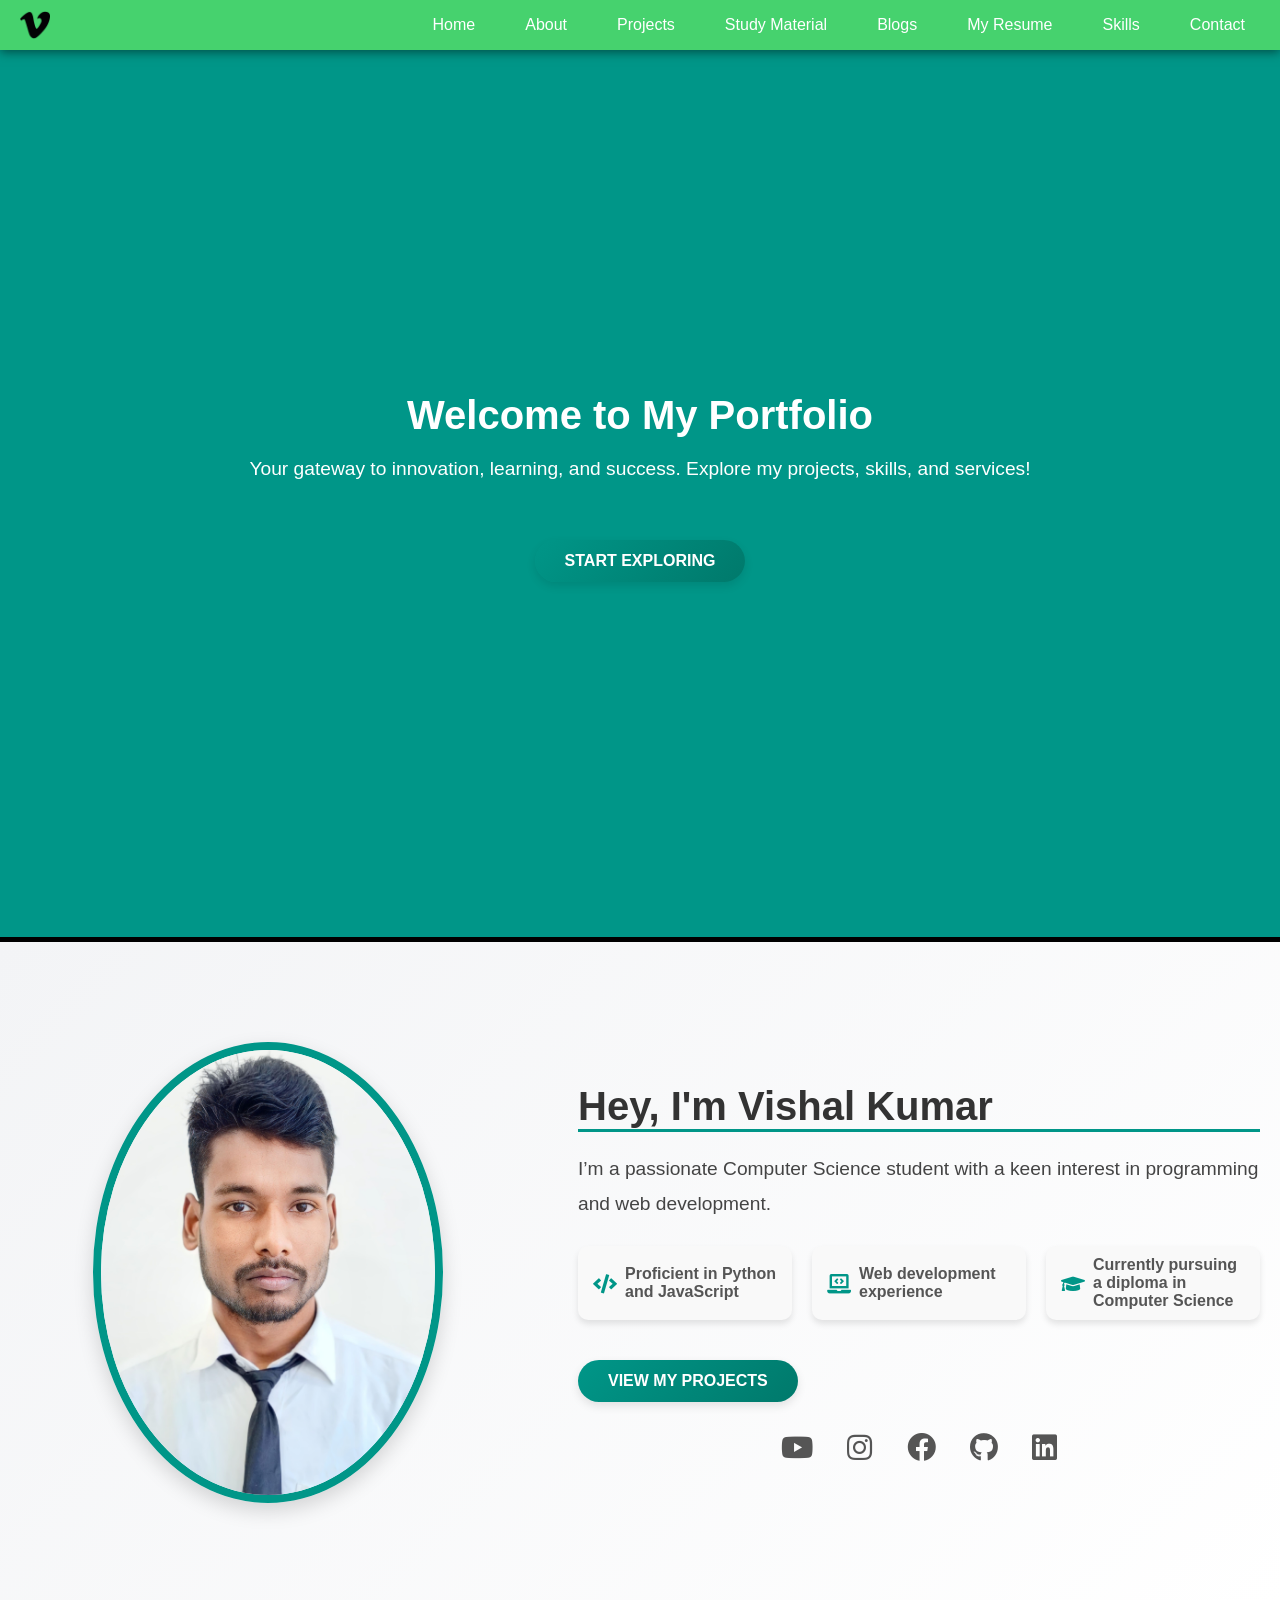
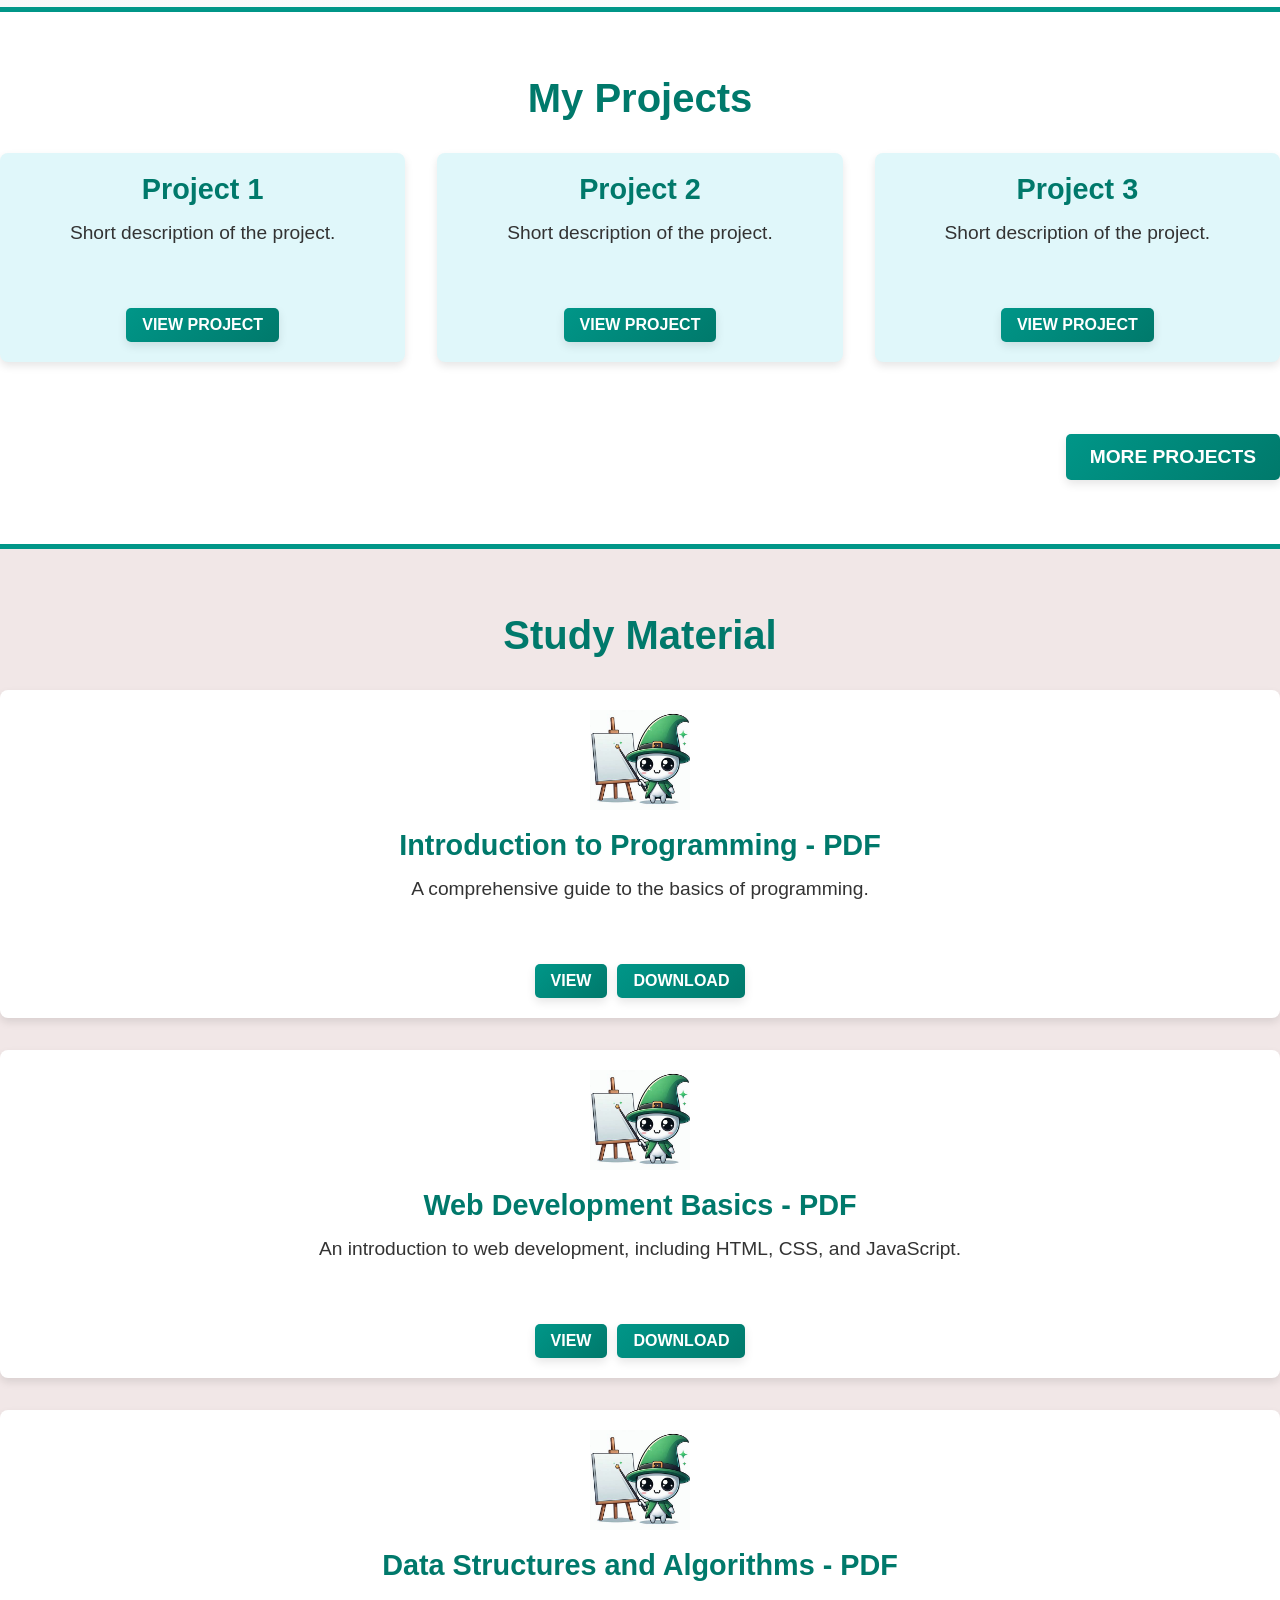
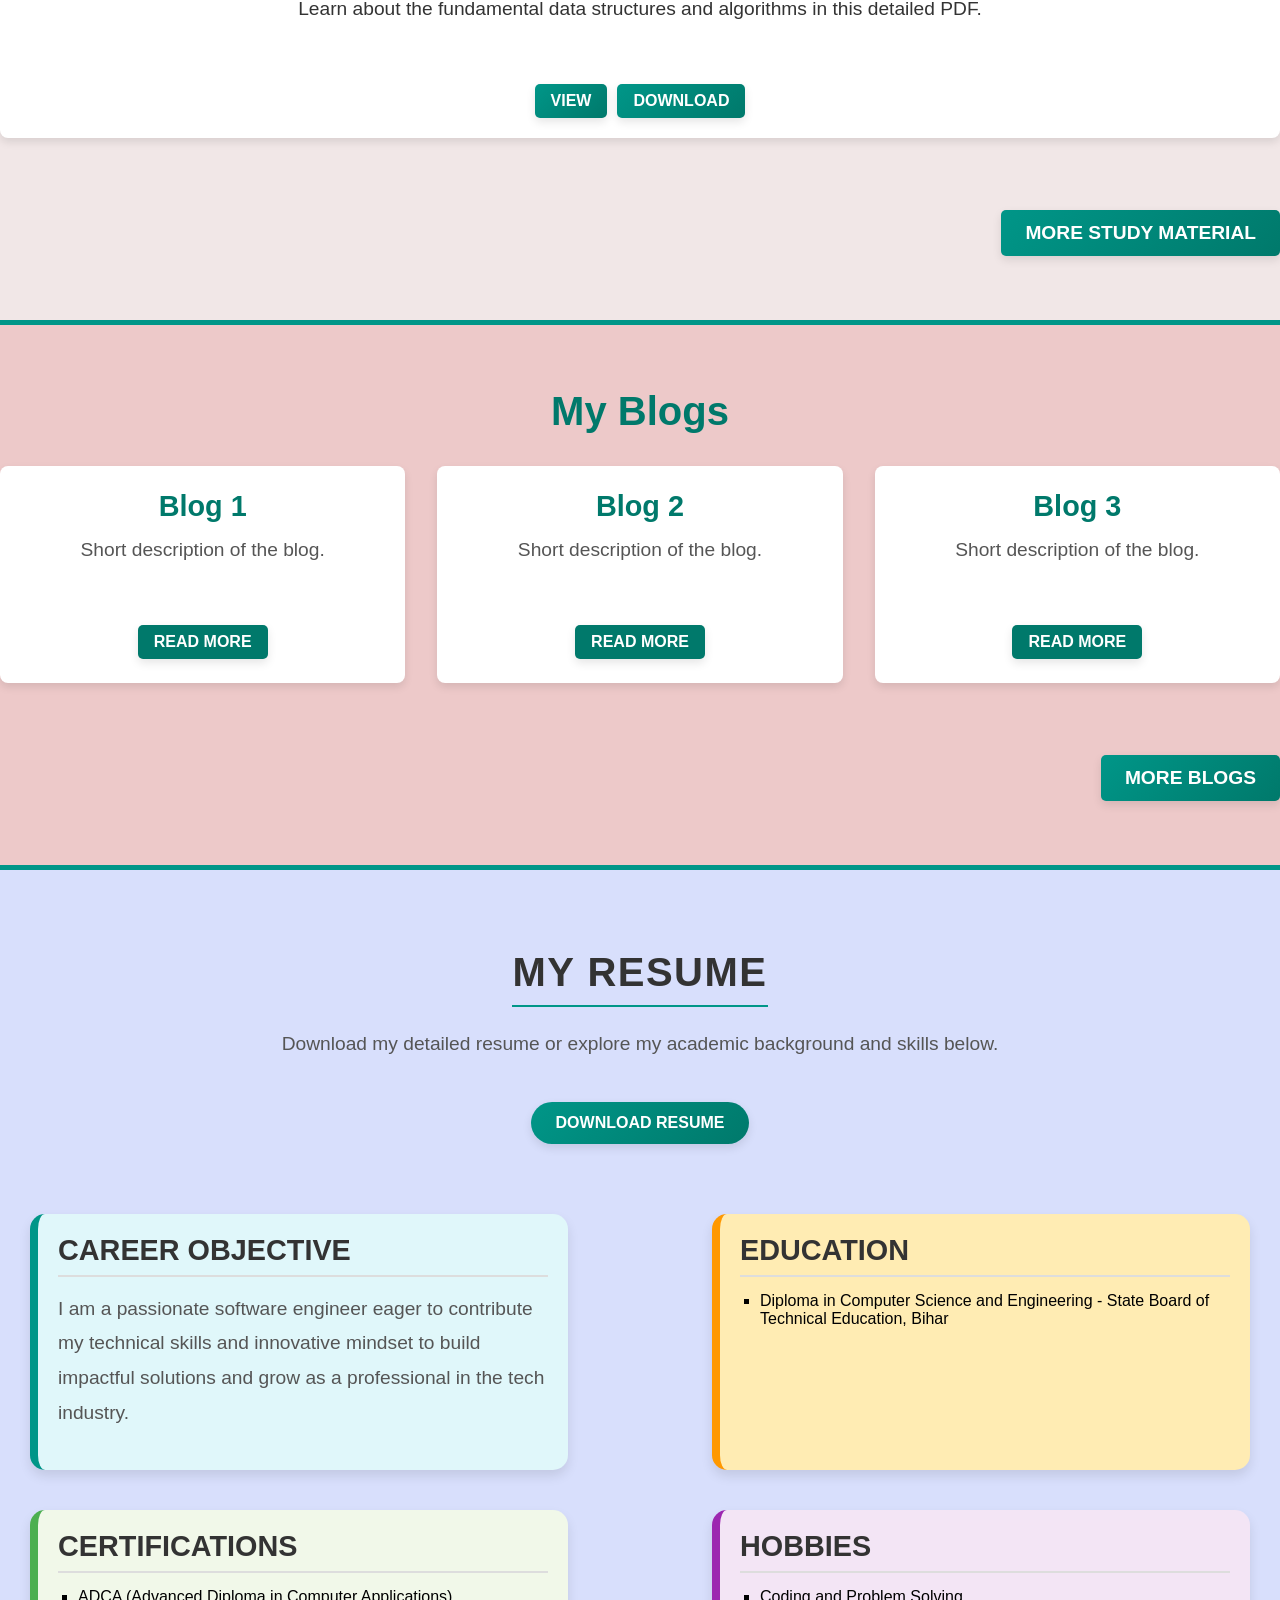
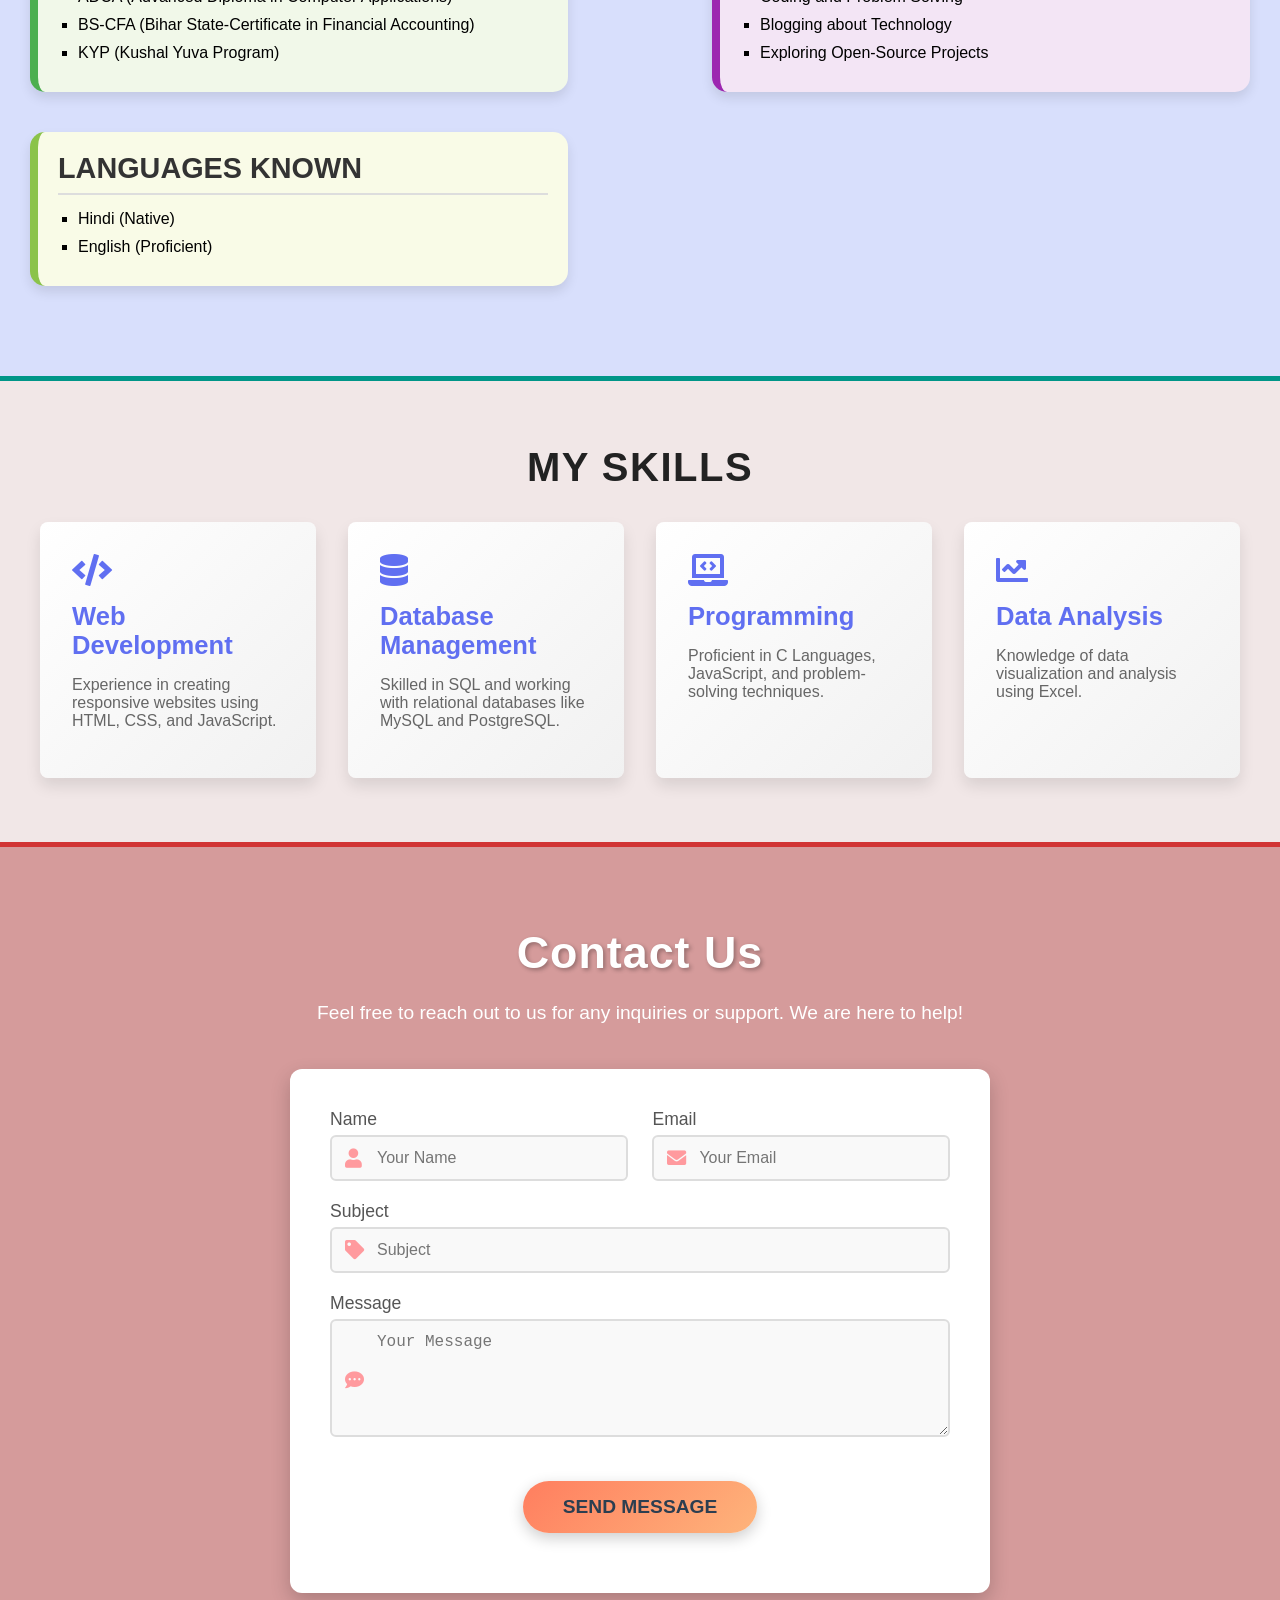
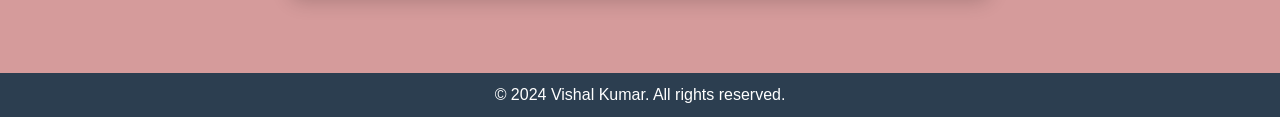
<file: index.html>
<!DOCTYPE html>
<html lang="en">

<head>
    <meta charset="UTF-8">
    <meta name="viewport" content="width=device-width, initial-scale=1.0">

    <title>Vishal Kumar | Portfolio</title>
    <link rel="icon" href="assets/image/Logo.png" type="image/png">

    <script type="application/ld+json">
        {
          "@context": "https://schema.org",
          "@type": "Organization",
          "url": "https://codewithrunner.site",
          "logo": "https://codewithrunner.site/assets/image/Logo.png"
        }
        </script>

    <!-- SEO Meta Tags -->
    <meta name="description" content="Explore Vishal Kumar's personal portfolio showcasing expertise in web development, coding projects, and more. Learn, connect, and collaborate.">
    <meta name="keywords" content="Vishal Kumar, portfolio, web development, coding, projects, blog, study materials">
    <meta name="author" content="Vishal Kumar">
    
    <!-- Open Graph Meta Tags (for WhatsApp, Facebook) -->
    <meta property="og:title" content="Vishal Kumar | Portfolio">
    <meta property="og:description" content="Welcome to Vishal Kumar's personal portfolio. Discover innovative projects and web development skills.">
    <meta property="og:url" content="https://codewithrunner.site">
    <meta property="og:image" content="https://codewithrunner.site/assets/image/meta.jpg"> <!-- Correct path for your uploaded image -->
    <meta property="og:type" content="website">
    
    <!-- Twitter Card Meta Tags (for Twitter) -->
    <meta name="twitter:card" content="summary_large_image">
    <meta name="twitter:title" content="Vishal Kumar | Portfolio">
    <meta name="twitter:description" content="Showcasing innovative coding projects and web development expertise. Discover Vishal Kumar's personal portfolio.">
    <meta name="twitter:image" content="https://codewithrunner.site/assets/image/meta.jpg"> <!-- Correct path for your uploaded image -->

    <!-- Stylesheets -->
    <link rel="stylesheet" href="assets/css/styles.css">
    <link rel="stylesheet" href="https://cdnjs.cloudflare.com/ajax/libs/font-awesome/5.15.4/css/all.min.css">
   
</head>

<body>
<header>
    <nav>
<a href="#" class="nav-logo">
    <img src="assets\image\Logo.png" alt="Logo" />
</a>
        <button class="nav-toggle">☰</button> 
        <!-- Hamburger menu button -->
        <ul class="nav-menu">
            <li><a href="#welcome">Home</a></li>
            <li><a href="#about">About</a></li>
            <li><a href="#projects">Projects</a></li>
            <li><a href="#study-material">Study Material</a></li>
            <li><a href="#blogs">Blogs</a></li>
            <li><a href="#resume">My Resume</a></li>
            <li><a href="#skills">Skills</a></li>
            <li><a href="#contact">Contact</a></li>
        </ul>
    </nav>
</header>

<div class="popup"></div>
    <p>Popup Content Here</p>
    <button class="close-btn">Close Popup</button>
</div>

<!-- Welcome Section -->
<section id="welcome" class="welcome">
  <div class="welcome-content">
    <h1>Welcome to My Portfolio</h1>
    <p>Your gateway to innovation, learning, and success. Explore my projects, skills, and services!</p>
    <a href="#about" class="btn">Start Exploring</a>
  </div>
</section>
    
<section id="about" class="about-section">
    <div class="container">
      <div class="about-content">
        <!-- About Image -->
        <div class="about-image">
          <img src="assets/image/vishal.jpeg" alt="Vishal Kumar">
        </div>
  
        <!-- About Text -->
        <div class="about-text">
          <h2>Hey, I'm Vishal Kumar</h2>
          <p>
            I’m a passionate Computer Science student with a keen interest in programming and web development.
          </p>
          <ul class="skills-list">
            <li><i class="fas fa-code"></i> Proficient in Python and JavaScript</li>
            <li><i class="fas fa-laptop-code"></i> Web development experience</li>
            <li><i class="fas fa-graduation-cap"></i> Currently pursuing a diploma in Computer Science</li>
          </ul>
          <a href="#projects" class="btn">View My Projects</a>
  
          <!-- Social Media Links -->
          <div class="social-links">
            <a href="https://www.youtube.com/@vishalkumarv420" target="_blank"><i class="fab fa-youtube"></i></a>
            <a href="https://www.instagram.com/vishalkumarv420" target="_blank"><i class="fab fa-instagram"></i></a>
            <a href="https://www.facebook.com/vishalkumarv420" target="_blank"><i class="fab fa-facebook"></i></a>
            <a href="https://www.github.com/vishalkumarv420" target="_blank"><i class="fab fa-github"></i></a>
            <a href="https://www.linkedin.com/in/vishalkumarv420" target="_blank"><i class="fab fa-linkedin"></i></a>
          </div>
        </div>
      </div>
    </div>
  </section>
  
    <section id="projects" class="projects-section">
    <div class="container">
        <h2>My Projects</h2>
        <div class="projects-grid">
            <div class="project-item">
                <h3>Project 1</h3>
                <p>Short description of the project.</p>
                <a href="assets\View Project\Project.html" class="btn">View Project</a>
            </div>
            <div class="project-item">
                <h3>Project 2</h3>
                <p>Short description of the project.</p>
                <a href="assets\View Project/Project2.html" class="btn">View Project</a>
            </div>
            <div class="project-item">
                <h3>Project 3</h3>
                <p>Short description of the project.</p>
                <a href="assets\View Project/Project3.html" class="btn">View Project</a>
            </div>
    
        </div>

        <!-- More Projects Button -->
        <div class="more-projects-btn">
            <a href="assets\View Project/More_Projects.html" class="btn">More Projects</a>
        </div>
    </div>
</section>

<section id="study-material" class="study-material-section">
   <div class="container">
      <h2>Study Material</h2>

      <!-- Material Item 1 -->
      <div class="material-item">
        <img src="assets\image\Introduction to progtaming.jpeg" alt="Document Thumbnail">
        <div class="material-info">
            <h4>Introduction to Programming - PDF</h4>
            <p>A comprehensive guide to the basics of programming.</p>
        </div>
        <div class="material-actions">
            <a href="assets\Document\Introduction_to_Programming.pdf" target="_blank" class="btn">View</a>
            <a href="assets\Document\Introduction_to_Programming.pdf" download class="btn">Download</a>
        </div>
    </div>

    <!-- Material Item 2 -->
    <div class="material-item">
        <img src="assets\image\Introduction to progtaming.jpeg" alt="Document Thumbnail">
        <div class="material-info">
            <h4>Web Development Basics - PDF</h4>
            <p>An introduction to web development, including HTML, CSS, and JavaScript.</p>
        </div>
        <div class="material-actions">
            <a href="assets\Document\Document.pdf" target="_blank" class="btn">View</a>
            <a href="assets\Document\Document.pdf" download class="btn">Download</a>
        </div>
    </div>

    <!-- Material Item 3 -->
    <div class="material-item">
        <img src="assets\image\Introduction to progtaming.jpeg" alt="Document Thumbnail">
        <div class="material-info">
            <h4>Data Structures and Algorithms - PDF</h4>
            <p>Learn about the fundamental data structures and algorithms in this detailed PDF.</p>
        </div>
        <div class="material-actions">
            <a href="assets\Document\Document.pdf" target="_blank" class="btn">View</a>
            <a href="assets\Document\Document.pdf" download class="btn">Download</a>
        </div>
    </div>

    <!-- More Study Material Button -->
    <div class="more-study-material-btn">
        <a class="more-study-material-button btn" href="assets\Study Material/Study_Material.html">More Study Material</a>
    </div> 
 </div>
</section>

<section id="blogs" class="blogs-section">
    <div class="container">
        <h2>My Blogs</h2>
        <div class="blogs-grid">
            <div class="blog-item">
                <h3>Blog 1</h3>
                <p>Short description of the blog.</p>
                <a href="assets\Read More\Read_1.html" class="btn">Read More</a>
            </div>
            <div class="blog-item">
                <h3>Blog 2</h3>
                <p>Short description of the blog.</p>
                <a href="assets\Read More\Read_2.html" class="btn">Read More</a>
            </div>
            <div class="blog-item">
                <h3>Blog 3</h3>
                <p>Short description of the blog.</p>
                <a href="assets\Read More\Read_3.html" class="btn">Read More</a>
            </div>
        </div>

        <!-- More Blogs Button -->
        <div class="more-blogs-btn">
            <a href="assets\Read More\More_Blogs.html" class="btn">More Blogs</a>
        </div>
    </div>
</section>

<!-- Resume Section -->
<section id="resume" class="resume">
    <h2>My Resume</h2>
    <p>Download my detailed resume or explore my academic background and skills below.</p>
    <a href="assets\Document\Resume_Coming_Soon.pdf" class="btn download-resume-btn" download>Download Resume</a>
  
    <div class="resume-details">
  
      <!-- Career Objective -->
      <div class="resume-card resume-card-career">
        <h3>Career Objective</h3>
        <p>
          I am a passionate software engineer eager to contribute my technical skills and innovative mindset to build impactful solutions and grow as a professional in the tech industry.
        </p>
      </div>
  
      <!-- Education -->
      <div class="resume-card resume-card-education">
        <h3>Education</h3>
        <ul>
          <li>Diploma in Computer Science and Engineering - State Board of Technical Education, Bihar</li>
        </ul>
      </div>
  
      <!-- Certifications -->
      <div class="resume-card resume-card-certifications">
        <h3>Certifications</h3>
        <ul>
          <li>ADCA (Advanced Diploma in Computer Applications)</li>
          <li>BS-CFA (Bihar State-Certificate in Financial Accounting)</li>
          <li>KYP (Kushal Yuva Program)</li>
        </ul>
      </div>
  
      <!-- Hobbies -->
      <div class="resume-card resume-card-hobbies">
        <h3>Hobbies</h3>
        <ul>
          <li>Coding and Problem Solving</li>
          <li>Blogging about Technology</li>
          <li>Exploring Open-Source Projects</li>
        </ul>
      </div>
  
      <!-- Languages Known -->
      <div class="resume-card resume-card-languages">
        <h3>Languages Known</h3>
        <ul>
          <li>Hindi (Native)</li>
          <li>English (Proficient)</li>
        </ul>
      </div>
  
    </div>
  </section>

<section id="skills">
  <h2>My Skills</h2>
  <div class="skills-grid">
    <!-- Skill 1 -->
    <div class="skill-item">
      <i class="fas fa-code"></i>
      <h3>Web Development</h3>
      <p>Experience in creating responsive websites using HTML, CSS, and JavaScript.</p>
      <div class="progress-bar">
        <!-- <span style="width: 90%;"></span> -->
      </div>
    </div>
    <!-- Skill 2 -->
    <div class="skill-item">
      <i class="fas fa-database"></i>
      <h3>Database Management</h3>
      <p>Skilled in SQL and working with relational databases like MySQL and PostgreSQL.</p>
      <div class="progress-bar">
        <!-- <span style="width: 80%;"></span> -->
      </div>
    </div>
    <!-- Skill 3 -->
    <div class="skill-item">
      <i class="fas fa-laptop-code"></i>
      <h3>Programming</h3>
      <p>Proficient in C Languages, JavaScript, and problem-solving techniques.</p>
      <div class="progress-bar">
        <!-- <span style="width: 85%;"></span> -->
      </div>
    </div>
    <!-- Skill 4 -->
    <div class="skill-item">
      <i class="fas fa-chart-line"></i>
      <h3>Data Analysis</h3>
      <p>Knowledge of data visualization and analysis using Excel.</p>
      <div class="progress-bar">
        <!-- <span style="width: 75%;"></span> -->
      </div>
    </div>
  </div>
</section>


<!-- Contact Section -->
<section id="contact">
    <div class="contact-content">
        <h2>Contact Us</h2>
        <p>Feel free to reach out to us for any inquiries or support. We are here to help!</p>

        <div class="contact-form-container">
            <form id="contactForm" method="POST">
                <div class="name-email-group">
                    <div class="form-group">
                        <label for="name">Name</label>
                        <div class="input-with-icon">
                            <i class="fas fa-user"></i>
                            <input type="text" id="name" name="name" placeholder="Your Name" required>
                        </div>
                    </div>
                    <div class="form-group">
                        <label for="email">Email</label>
                        <div class="input-with-icon">
                            <i class="fas fa-envelope"></i>
                            <input type="email" id="email" name="email" placeholder="Your Email" required>
                        </div>
                    </div>
                </div>
                <div class="form-group">
                    <label for="subject">Subject</label>
                    <div class="input-with-icon">
                        <i class="fas fa-tag"></i> <!-- Add a subject icon -->
                        <input type="text" id="subject" name="subject" placeholder="Subject" required>
                    </div>
                </div>
                <div class="form-group">
                    <label for="message">Message</label>
                    <div class="input-with-icon">
                        <i class="fas fa-comment-dots"></i> <!-- Add a message icon -->
                        <textarea id="message" name="message" rows="5" placeholder="Your Message" required></textarea>
                    </div>
                </div>
                <button type="submit" class="btn">Send Message</button>
            </form>
        </div>

        <!-- Success Modal -->
        <div id="success-modal" class="modal">
            <h2>Success!</h2>
            <p>Your message has been sent successfully!</p>
            <button type="button" onclick="document.getElementById('success-modal').style.display='none';">OK</button>
        </div>
        

        <!-- Background Overlay -->
        <div class="popup-overlay"></div>
    </div>
</section>


    <footer>
        <div class="container">
            <p>&copy; 2024 Vishal Kumar. All rights reserved.</p>
        </div>
    </footer>
    <script src="assets\js\script.js"></script>
</body>
</html>
</file>
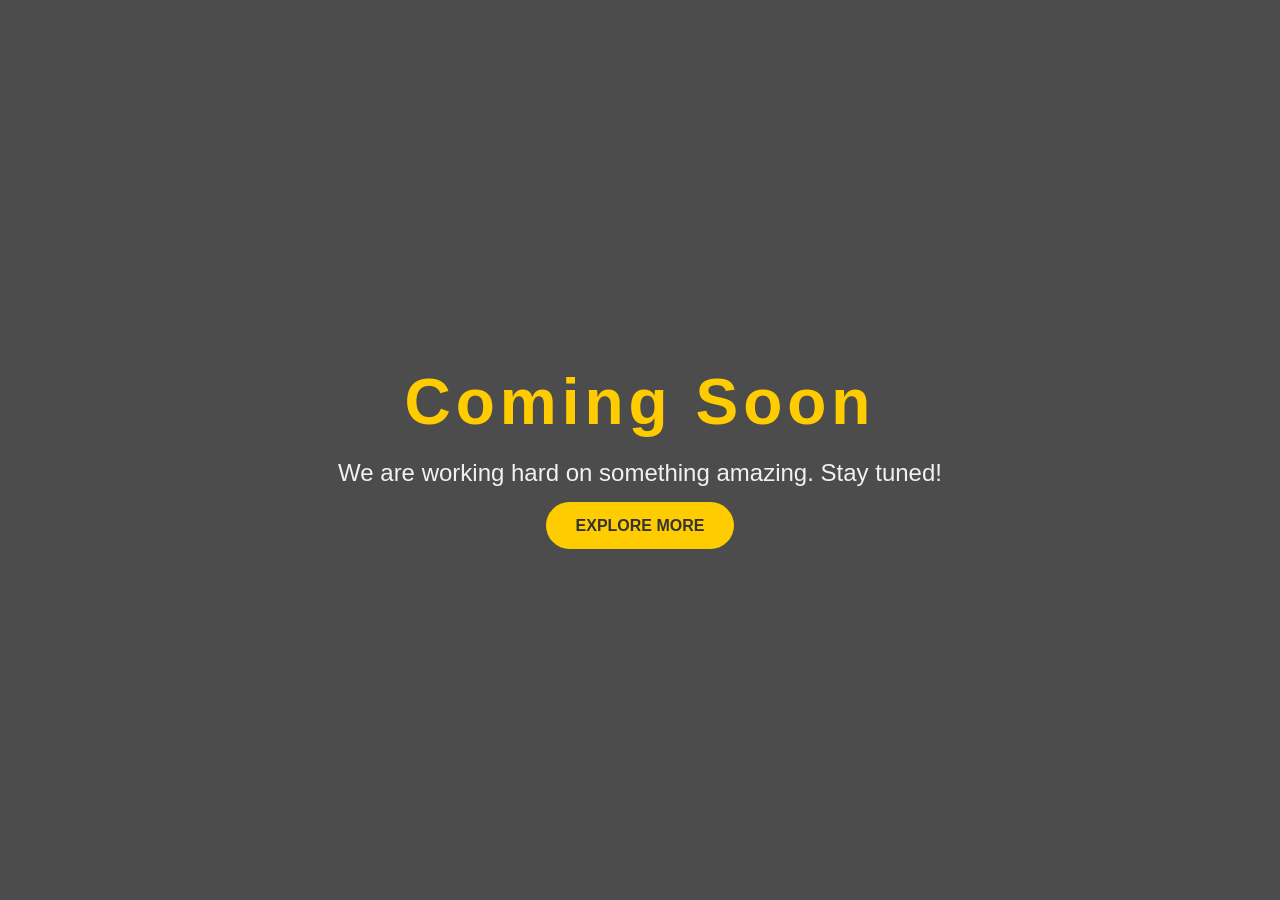
<file: Read More/Read_1.html>
<!DOCTYPE html>
<html lang="en">
<head>
    <meta charset="UTF-8">
    <meta http-equiv="X-UA-Compatible" content="IE=edge">
    <meta name="viewport" content="width=device-width, initial-scale=1.0">
    <title>Coming Soon</title>
    <style>
        * {
            margin: 0;
            padding: 0;
            box-sizing: border-box;
        }
        body {
            font-family: 'Arial', sans-serif;
            height: 100vh;
            display: flex;
            justify-content: center;
            align-items: center;
            background: url('https://source.unsplash.com/1600x900/?nature,landscape') no-repeat center center/cover;
            color: #fff;
        }
        .overlay {
            position: absolute;
            top: 0;
            left: 0;
            width: 100%;
            height: 100%;
            background: rgba(0, 0, 0, 0.7);
            z-index: 1;
        }
        .content {
            position: relative;
            z-index: 2;
            text-align: center;
            padding: 20px;
            animation: fadeIn 2s ease-out;
        }
        h1 {
            font-size: 4em;
            letter-spacing: 5px;
            color: #ffcc00;
            animation: slideIn 1.5s ease-out forwards;
        }
        p {
            font-size: 1.5em;
            margin-top: 20px;
            color: #f1f1f1;
            animation: fadeInUp 1.5s ease-out forwards;
        }
        .button-container {
            margin-top: 30px;
        }
        .button {
            background-color: #ffcc00;
            padding: 15px 30px;
            border: none;
            border-radius: 50px;
            font-size: 1em;
            cursor: pointer;
            color: #333;
            font-weight: bold;
            transition: background-color 0.3s;
            text-transform: uppercase;
            text-decoration: none;
        }
        .button:hover {
            background-color: #ffc107;
        }
        @keyframes fadeIn {
            0% {
                opacity: 0;
            }
            100% {
                opacity: 1;
            }
        }
        @keyframes slideIn {
            0% {
                transform: translateY(-50px);
                opacity: 0;
            }
            100% {
                transform: translateY(0);
                opacity: 1;
            }
        }
        @keyframes fadeInUp {
            0% {
                transform: translateY(50px);
                opacity: 0;
            }
            100% {
                transform: translateY(0);
                opacity: 1;
            }
        }
    </style>
</head>
<body>
    <div class="overlay"></div>
    <div class="content">
        <h1>Coming Soon</h1>
        <p>We are working hard on something amazing. Stay tuned!</p>
        <div class="button-container">
            
            <a href="index.html" class="button">Explore More</a> <!-- Link added here -->
            
        </div>
    </div>
</body>
</html>
</file>
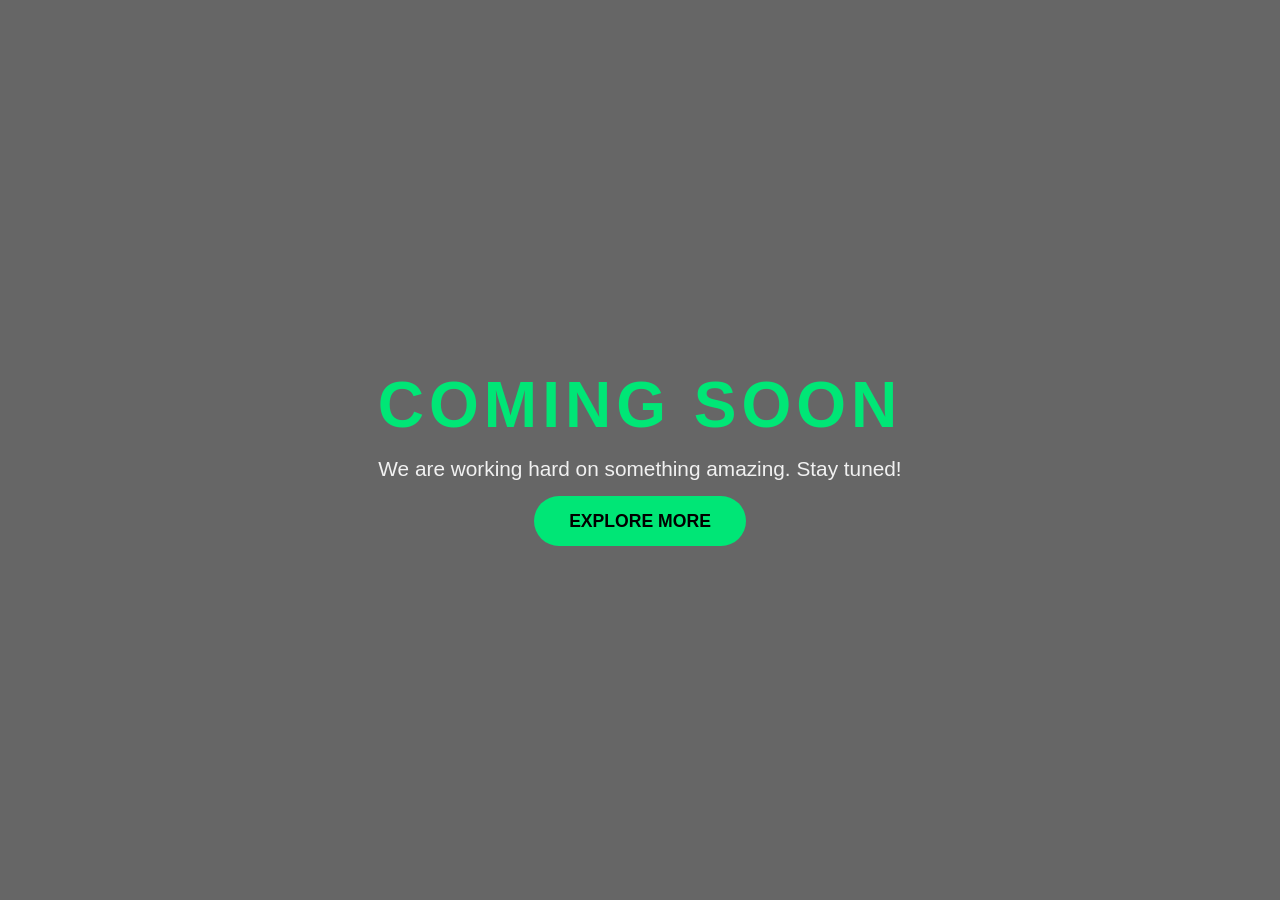
<file: assets/Read More/More_Blogs.html>
<!DOCTYPE html>
<html lang="en">
<head>
    <meta charset="UTF-8">
    <meta http-equiv="X-UA-Compatible" content="IE=edge">
    <meta name="viewport" content="width=device-width, initial-scale=1.0">
    <title>Coming Soon</title>
    <style>
        * {
            margin: 0;
            padding: 0;
            box-sizing: border-box;
        }
        body {
            font-family: 'Arial', sans-serif;
            height: 100vh;
            display: flex;
            justify-content: center;
            align-items: center;
            background: url('https://source.unsplash.com/1600x900/?technology,futuristic') no-repeat center center/cover;
            color: #fff;
            position: relative;
            overflow: hidden;
        }
        .overlay {
            position: absolute;
            top: 0;
            left: 0;
            width: 100%;
            height: 100%;
            background: rgba(0, 0, 0, 0.6);
            z-index: 1;
        }
        .content {
            position: relative;
            z-index: 2;
            text-align: center;
            padding: 20px;
            animation: fadeIn 2s ease-out;
        }
        h1 {
            font-size: 4em;
            letter-spacing: 5px;
            color: #00e676;
            text-transform: uppercase;
            animation: zoomIn 1.5s ease-out forwards;
        }
        p {
            font-size: 1.3em;
            margin-top: 15px;
            color: #f1f1f1;
            animation: fadeInUp 1.5s ease-out forwards;
        }
        .button-container {
            margin-top: 30px;
        }
        .button {
            background-color: #00e676;
            padding: 15px 35px;
            border: none;
            border-radius: 50px;
            font-size: 1.1em;
            cursor: pointer;
            color: #000;
            font-weight: bold;
            transition: background-color 0.3s, transform 0.2s;
            text-transform: uppercase;
            text-decoration: none;
        }
        .button:hover {
            background-color: #00c853;
            transform: scale(1.05);
        }
        @keyframes fadeIn {
            0% {
                opacity: 0;
            }
            100% {
                opacity: 1;
            }
        }
        @keyframes zoomIn {
            0% {
                transform: scale(0.7);
                opacity: 0;
            }
            100% {
                transform: scale(1);
                opacity: 1;
            }
        }
        @keyframes fadeInUp {
            0% {
                transform: translateY(50px);
                opacity: 0;
            }
            100% {
                transform: translateY(0);
                opacity: 1;
            }
        }
        .stars {
            position: absolute;
            top: 0;
            left: 0;
            width: 100%;
            height: 100%;
            background: url('https://www.transparenttextures.com/patterns/stardust.png') repeat;
            z-index: 0;
            opacity: 0.2;
        }
    </style>
</head>
<body>
    <div class="overlay"></div>
    <div class="stars"></div>
    <div class="content">
        <h1>Coming Soon</h1>
        <p>We are working hard on something amazing. Stay tuned!</p>
        <div class="button-container">
            <a href="javascript:void(0)" class="button" onclick="goBack()">Explore More</a>
        </div>
    </div>

    <script>
        function goBack() {
            window.history.back();
        }
    </script>
</body>
</html>
</file>
<file: assets/css/styles.css>
/* Base Styles */
* {
    margin: 0;
    padding: 0;
    box-sizing: border-box;
}

body {
    font-family: Arial, sans-serif;
}

header {
    width: 100%;
    background-color: #46D26E;
    position: fixed;
    top: 0;
    left: 0;
    z-index: 1000;
    box-shadow: 0px 2px 10px rgba(0, 0, 0, 0.5);
}

nav {
    display: flex;
    justify-content: space-between;
    align-items: center;
    padding: 10px 20px;
}

/* Logo */
.nav-logo {
    color: #fff;
    font-size: 24px;
    text-decoration: none;
    display: flex;
    align-items: center;
}

.nav-logo img {
    height: 30px; /* Adjust the height as needed */
    margin-right: 5px; /* Add space between the logo image and any text */
}
/* Navigation Menu */
.nav-menu {
    list-style: none;
    display: flex;
    gap: 20px;
}

.nav-menu li {
    margin: 0;
}

.nav-menu a {
    color: #fff;
    text-decoration: none;
    padding: 10px 15px;
    transition: background-color 0.3s ease;
}

.nav-menu a:hover {
    background-color: #575757;
    border-radius: 5px;
}

/* Hamburger Menu Button (for mobile) */
.nav-toggle {
    display: none;
    background: none;
    border: none;
    color: #fff;
    font-size: 24px;
    cursor: pointer;
}

/* Responsive Styles */
@media (max-width: 768px) {
    /* Hide the menu by default */
    .nav-menu {
        display: none;
        flex-direction: column;
        position: absolute;
        top: 60px;
        right: 10px;
        background-color: #333;
        width: 200px;
        border-radius: 8px;
        padding: 10px 0;
    }

    /* Show the menu when toggled */
    .nav-menu.show {
        display: flex;
    }

    /* Show the hamburger menu button */
    .nav-toggle {
        display: block;
    }

    /* Align the menu to the right */
    nav {
        justify-content: space-between;
    }
}

/* Welcome Section */
#welcome {
    background: #009688;
    color: white;
    padding: 100px 20px;
    text-align: center;
    height: 100vh; /* Ensure the section takes up full height */
    display: flex;
    flex-direction: column;
    justify-content: center; /* Center content vertically */
}

#welcome h1 {
    font-size: 2.5rem;
}

#welcome p {
    margin: 20px 0;
    font-size: 1.2rem;
}

.btn {
    background: #ff6347;
    color: white;
    padding: 10px 20px;
    text-transform: uppercase;
    font-weight: bold;
    border: none;
    cursor: pointer;
    border-radius: 5px;
    transition: background 0.3s ease;
}

.btn:hover {
    background: #e53e36;
}

/* Responsive Design */
@media (max-width: 768px) {
    #welcome {
        padding: 50px 20px;
    }

    #welcome h1 {
        font-size: 2rem;
    }

    #welcome p {
        font-size: 1rem;
    }

    .btn {
        padding: 12px 25px;
    }
}

@media (max-width: 480px) {
    #welcome {
        padding: 30px 10px;
    }

    #welcome h1 {
        font-size: 1.5rem;
    }

    #welcome p {
        font-size: 0.9rem;
    }

    .btn {
        padding: 10px 20px;
        font-size: 0.9rem;
    }
}

/* About Section */
.about-section {
    background: linear-gradient(135deg, #f3f4f6, #ffffff);
    padding: 100px 20px;
    border-top: 5px solid #009688;
    border-top: 5px solid #000000; /* Adds a sleek top border */
}

.about-content {
    display: flex;
    flex-wrap: wrap;
    align-items: center;
    justify-content: space-between;
    gap: 40px;
}

.about-image {
    flex: 1;
    max-width: 40%;
    text-align: center;
    animation: fadeIn 1.5s ease-in-out;
}

.about-image img {
    width: 100%;
    max-width: 350px;
    border-radius: 50%;
    border: 8px solid #009688;
    box-shadow: 0 8px 20px rgba(0, 0, 0, 0.15);
    transition: transform 0.3s ease, box-shadow 0.3s ease;
}

.about-image img:hover {
    transform: scale(1.05);
    box-shadow: 0 12px 25px rgba(0, 0, 0, 0.2);
}

.about-text {
    flex: 2;
    max-width: 55%;
    display: flex;
    flex-direction: column; /* Stacks content vertically */
    justify-content: space-between; /* Adds space between text and button */
}

.about-text h2 {
    font-size: 2.5rem;
    margin-bottom: 20px;
    color: #333;
    border-bottom: 3px solid #009688;
    display: inline-block;
}

.about-text p {
    font-size: 1.2rem;
    line-height: 1.8;
    color: #444;
    margin-bottom: 25px;
}

.skills-list {
    display: grid;
    grid-template-columns: repeat(auto-fit, minmax(120px, 1fr));
    gap: 20px;
    list-style: none;
    padding: 0;
    margin: 0;
}

.skills-list li {
    display: flex;
    align-items: center;
    justify-content: center;
    font-size: 1rem;
    font-weight: bold;
    color: #555;
    background: #f9f9f9;
    border-radius: 10px;
    padding: 10px 15px;
    box-shadow: 0 4px 6px rgba(0, 0, 0, 0.1);
    transition: transform 0.3s ease, background 0.3s ease, box-shadow 0.3s ease;
}

.skills-list li:hover {
    transform: translateY(-5px);
    background: #009688;
    color: #fff;
    box-shadow: 0 6px 10px rgba(0, 0, 0, 0.2);
}

.skills-list li i {
    margin-right: 8px;
    font-size: 1.2rem;
    color: #009688;
    transition: color 0.3s ease;
}

.skills-list li:hover i {
    color: #fff;
}

.btn {
    display: inline-block;
    padding: 12px 30px;
    margin-top: 40px; /* Added margin to avoid overlap */
    background: linear-gradient(135deg, #009688, #00796b);
    color: #fff;
    font-size: 1rem;
    font-weight: bold;
    text-decoration: none;
    border-radius: 25px;
    box-shadow: 0 4px 10px rgba(0, 0, 0, 0.1);
    transition: all 0.3s ease;
    align-self: flex-start; /* Aligns to the left for larger screens */
}

@media (max-width: 768px) {
    .btn {
        align-self: center; /* Centers the button on smaller screens */
        margin-top: 20px; /* Adjust margin for mobile view */
    }
}


/* Social Links */
.social-links {
    margin-top: 30px;
    text-align: center;
}

.social-links a {
    display: inline-block;
    margin: 0 15px;
    font-size: 1.8rem;
    color: #555;
    transition: transform 0.3s ease, color 0.3s ease, box-shadow 0.3s ease;
}

.social-links a:hover {
    color: #009688;
    transform: scale(1.2);
    box-shadow: 0 4px 10px rgba(0, 0, 0, 0.2);
}

/* Keyframes */
@keyframes fadeIn {
    from {
        opacity: 0;
        transform: translateY(20px);
    }
    to {
        opacity: 1;
        transform: translateY(0);
    }
}

/* Responsive Design */
@media (max-width: 768px) {
    .about-content {
        flex-direction: column;
        text-align: center;
    }

    .about-image,
    .about-text {
        max-width: 100%;
    }

    .about-text h2 {
        font-size: 2rem;
    }

    .about-text p {
        font-size: 1rem;
    }

    .btn {
        align-self: center; /* Center button on mobile */
    }

    .skills-list {
        grid-template-columns: repeat(auto-fit, minmax(100px, 1fr));
    }
}

@media (max-width: 480px) {
    .skills-list {
        grid-template-columns: 1fr; /* Line-by-line layout for mobile */
    }

    .skills-list li {
        font-size: 0.8rem;
        padding: 8px 10px;
    }

    .skills-list li i {
        font-size: 0.9rem;
    }
}


/* Projects Section */
.projects-section {
    background-color: #FFFFFF;
    border-top: 5px solid #009688; /* Adds a sleek top border */
    padding: 4rem 0;
    color: #333;
}

.projects-section h2 {
    text-align: center;
    margin-bottom: 2rem;
    font-size: 2.5rem;
    color: #00796b;
}

.projects-grid {
    display: grid;
    grid-template-columns: repeat(auto-fit, minmax(300px, 1fr));
    gap: 2rem;
}

.project-item {
    background: #e0f7fa;
    padding: 20px;
    border-radius: 8px;
    box-shadow: 0 4px 8px rgba(0, 0, 0, 0.1);
    text-align: center;
}

.project-item h3 {
    margin-bottom: 1rem;
    font-size: 1.8rem;
    color: #00796b;
}

.project-item p {
    font-size: 1.2rem;
    margin-bottom: 1.5rem;
}

.project-item .btn {
    display: inline-block;
    padding: 0.5rem 1rem;
    background-color: #00796b;
    color: #ffffff;
    text-decoration: none;
    border-radius: 5px;
    font-size: 1rem;
}

.project-item .btn:hover {
    background-color: #004d40;
}
/* More Projects Button */
.more-projects-btn {
    display: flex;
    justify-content: flex-end;
    margin-top: 2rem;
}

.more-projects-btn .btn {
    background-color: #00796b;
    color: #ffffff;
    padding: 0.75rem 1.5rem;
    font-size: 1.2rem;
    text-decoration: none;
    border-radius: 5px;
    transition: background-color 0.3s;
}

.more-projects-btn .btn:hover {
    background-color: #5c8f86;
}

/* Resume Section */
.resume {
    background-color: #8398f54f;
    padding: 80px 20px;
    text-align: center;
    border-top: 5px solid #009688; /* Adds a sleek top border */
}

.resume h2 {
    font-size: 2.5rem;
    margin-bottom: 20px;
    color: #333;
    text-transform: uppercase;
    letter-spacing: 1.5px; /* Improves readability */
    border-bottom: 2px solid #009688;
    display: inline-block;
    padding-bottom: 10px;
}

.resume p {
    font-size: 1.2rem;
    margin-bottom: 20px;
    color: #555;
    line-height: 1.8; /* Better readability */
}

/* Download Resume Button */
.download-resume-btn {
    margin: 20px auto;
    display: inline-block;
    padding: 12px 25px;
    background: linear-gradient(135deg, #009688, #00796b);
    color: #ffffff;
    text-transform: uppercase;
    font-weight: bold;
    border: none;
    border-radius: 30px; /* Makes the button more modern */
    text-align: center;
    text-decoration: none;
    transition: all 0.3s ease;
    box-shadow: 0 4px 10px rgba(0, 0, 0, 0.1);
}

.download-resume-btn:hover {
    background: linear-gradient(135deg, #00796b, #005f4b);
    box-shadow: 0 6px 15px rgba(0, 0, 0, 0.2);
    transform: scale(1.05); /* Slight enlargement on hover */
}

/* Resume Details Section */
.resume-details {
    margin-top: 40px;
    display: flex;
    flex-wrap: wrap;
    justify-content: space-between; /* Distributes cards evenly */
    gap: 20px;
}

/* Resume Card Styling */
.resume-card {
    flex: 1 1 calc(45% - 20px); /* Two cards per row on desktop */
    max-width: calc(45% - 20px);
    min-width: 300px;
    background: #f9f9f9;
    border-radius: 15px; /* Smoother edges */
    box-shadow: 0 6px 12px rgba(0, 0, 0, 0.1);
    margin: 10px;
    padding: 20px;
    text-align: left;
    transition: transform 0.3s ease, box-shadow 0.3s ease;
}

.resume-card:hover {
    transform: translateY(-8px);
    box-shadow: 0 8px 18px rgba(0, 0, 0, 0.2);
}

/* Card Headings */
.resume-card h3 {
    font-size: 1.8rem;
    margin-bottom: 15px;
    color: #333;
    text-transform: uppercase;
    border-bottom: 2px solid #ddd;
    padding-bottom: 8px;
}

.resume-card ul {
    list-style-type: square; /* Default round bullets ko square bullet me badle */
    padding-left: 20px;
}

.resume-card li {
    margin-bottom: 10px;
    padding-left: 0; /* Previous ::before padding ko hataya */
}

/* Specific Card Backgrounds */
.resume-card-career {
    background: #e0f7fa;
    border-left: 8px solid #009688;
}

.resume-card-education {
    background: #ffecb3;
    border-left: 8px solid #ff9800;
}

.resume-card-certifications {
    background: #f1f8e9;
    border-left: 8px solid #4caf50;
}

.resume-card-tech {
    background: #fce4ec;
    border-left: 8px solid #e91e63;
}

.resume-card-hobbies {
    background: #f3e5f5;
    border-left: 8px solid #9c27b0;
}

.resume-card-languages {
    background: #f9fbe7;
    border-left: 8px solid #8bc34a;
}

/* Responsive Design */
@media (max-width: 768px) {
    .resume-card {
        flex: 1 1 100%; /* Cards take full width on mobile */
        max-width: 100%;
    }

    .resume h2 {
        font-size: 2rem;
    }

    .download-resume-btn {
        margin-bottom: 40px;
    }
}

@media (max-width: 480px) {
    .resume-card {
        margin: 10px 0;
    }

    .resume h2 {
        font-size: 1.8rem;
    }

    .resume p {
        font-size: 1rem;
    }
}

/* Skills Section */
#skills {
    background: #f1e7e7fd;
    border-top: 5px solid #009688; /* Adds a sleek top border */
    color: #333;
    padding: 4rem 2rem;
    text-align: center;
}

#skills h2 {
    font-size: 2.5rem;
    margin-bottom: 2rem;
    color: #222;
    letter-spacing: 1.5px;
    text-transform: uppercase;
}

/* Skills Grid */
.skills-grid {
    display: grid;
    grid-template-columns: repeat(auto-fit, minmax(250px, 1fr));
    gap: 2rem;
    max-width: 1200px;
    margin: 0 auto;
}

/* Skill Card */
.skill-item {
    background: linear-gradient(135deg, #ffffff, #f1f1f1);
    padding: 2rem;
    border-radius: 8px;
    box-shadow: 0px 8px 15px rgba(0, 0, 0, 0.1);
    transition: transform 0.3s ease, box-shadow 0.3s ease;
    text-align: left;
}

.skill-item:hover {
    transform: translateY(-10px);
    box-shadow: 0px 15px 25px rgba(0, 0, 0, 0.15);
}

/* Skill Icons */
.skill-item i {
    font-size: 2rem;
    color: #606ff1;
    margin-bottom: 1rem;
    display: inline-block;
    transition: transform 0.3s ease, color 0.3s ease;
}

.skill-item:hover i {
    color: #444;
    transform: scale(1.1);
}

/* Skill Titles */
.skill-item h3 {
    font-size: 1.6rem;
    color: #606ff1;
    margin-bottom: 1rem;
    transition: transform 0.3s ease, color 0.3s ease;
}

.skill-item:hover h3 {
    color: #444;
    transform: scale(1.1);
}

/* Skill Description */
.skill-item p {
    font-size: 1rem;
    color: #666;
}

/* Progress Bar */
.progress-bar {
    background: #e0e0e0;
    border-radius: 20px;
    overflow: hidden;
    margin-top: 1rem;
}

.progress-bar span {
    display: block;
    height: 8px;
    background: #606ff1;
    transition: width 0.3s ease;
}

/* Responsive Design */
@media (max-width: 768px) {
    #skills h2 {
        font-size: 2rem;
    }

    .skill-item h3 {
        font-size: 1.4rem;
    }

    .skill-item p {
        font-size: 0.9rem;
    }
}

@media (max-width: 480px) {
    .skills-grid {
        grid-template-columns: 1fr;
    }

    .skill-item {
        text-align: center;
        padding: 1.5rem;
    }
}


/* Blogs Section */
.blogs-section {
    background-color: #ebc1c1dc;
    border-top: 5px solid #009688; /* Adds a sleek top border */
    padding: 4rem 0;
    color: #333;
}

.blogs-section h2 {
    text-align: center;
    margin-bottom: 2rem;
    font-size: 2.5rem;
    color: #00796b;
}

.blogs-grid {
    display: grid;
    grid-template-columns: repeat(auto-fit, minmax(300px, 1fr)); /* Responsive grid columns */
    gap: 2rem; /* Space between grid items */
}

.blog-item {
    background: #fff;
    padding: 1.5rem;
    border-radius: 8px;
    box-shadow: 0px 4px 8px rgba(0, 0, 0, 0.1);
    text-align: center;
}

.blog-item h3 {
    margin-bottom: 1rem;
    font-size: 1.8rem;
    color: #00796b;
}

.blog-item p {
    margin-bottom: 1.5rem;
    font-size: 1.2rem;
    color: #555;
}

.blog-item .btn {
    display: inline-block;
    background: #00796b;
    color: #fff;
    padding: 0.5rem 1rem;
    border-radius: 5px;
    text-decoration: none;
    transition: background-color 0.3s ease;
}

.blog-item .btn:hover {
    background: #004d40;
}

/* More Blogs Button - Positioned to the Right */
.more-blogs-btn {
    display: flex;
    justify-content: flex-end;
    margin-top: 2rem;
}

.more-blogs-btn .btn {
    background-color: #00796b;
    color: #ffffff;
    padding: 0.75rem 1.5rem;
    font-size: 1.2rem;
    text-decoration: none;
    border-radius: 5px;
    transition: background-color 0.3s;
}

.more-blogs-btn .btn:hover {
    background-color: #004d40;
}

/* Study Material Section */
.study-material-section {
    background-color: #f1e7e7fd;
    border-top: 5px solid #009688; /* Adds a sleek top border */
    padding: 4rem 0;
    color: #333;
}

.study-material-section h2 {
    text-align: center;
    margin-bottom: 2rem;
    font-size: 2.5rem;
    color: #00796b;
}

.material-item {
    background: #fff;
    padding: 20px;
    border-radius: 8px;
    box-shadow: 0 4px 8px rgba(0, 0, 0, 0.1);
    margin-bottom: 2rem;
    text-align: center;
}

.material-item img {
    max-width: 100px;
    margin-bottom: 15px;
}

.material-info h4 {
    font-size: 1.8rem;
    margin-bottom: 1rem;
    color: #00796b;
}

.material-info p {
    font-size: 1.2rem;
    margin-bottom: 1.5rem;
    text-align: center;
}

.material-actions {
    display: flex;
    justify-content: center;
    gap: 10px;
}

.material-actions .btn {
    text-decoration: none;
    background-color: #007bff;
    color: #fff;
    padding: 0.5rem 1rem;
    border-radius: 5px;
    transition: background-color 0.3s;
    font-size: 1rem;
    font-weight: bold;
}

.material-actions .btn:hover {
    background-color: #0056b3;
}

.more-study-material-btn {
    display: flex;
    justify-content: flex-end;
    margin-top: 2rem;
}

.more-study-material-button.btn {
    background-color: #00796b;
    color: #ffffff;
    padding: 0.75rem 1.5rem;
    font-size: 1.2rem;
    text-decoration: none;
    border-radius: 5px;
    transition: background-color 0.3s;
}

.more-study-material-button.btn:hover {
    background-color: #004d40;
}

/* Contact Section */
#contact {
    background: #d59b9bfd;
    border-top: 5px solid #d13434; /* Adds a sleek top border */
    padding: 80px 20px;
    text-align: center;
    color: #333;
    font-family: 'Poppins', sans-serif;
}

.contact-content h2 {
    font-size: 2.8rem;
    color: #fff;
    margin-bottom: 20px;
    letter-spacing: 1px;
    text-shadow: 2px 2px 4px rgba(0, 0, 0, 0.3);
}

.contact-content p {
    font-size: 1.2rem;
    color: #fff;
    margin-bottom: 40px;
    line-height: 1.6;
}

/* Form Container */
.contact-form-container {
    background: #ffffff;
    border-radius: 12px;
    box-shadow: 0 8px 20px rgba(0, 0, 0, 0.2);
    max-width: 700px;
    margin: 0 auto;
    padding: 40px;
}

/* Form Fields */
form {
    display: flex;
    flex-direction: column;
    gap: 20px;
}

form .form-group {
    text-align: left;
}

label {
    font-size: 1.1rem;
    color: #555;
    margin-bottom: 5px;
    display: inline-block;
}

/* Input Fields with Icons */
.input-with-icon {
    position: relative;
}

.input-with-icon i {
    position: absolute;
    left: 15px;
    top: 50%;
    transform: translateY(-50%);
    color: #ff9a9e;
    font-size: 1.2rem;
}

input, textarea {
    width: 100%;
    padding: 12px 45px; /* Space for icons */
    border: 2px solid #ddd;
    border-radius: 6px;
    font-size: 1rem;
    color: #333;
    box-sizing: border-box;
    background: #f9f9f9;
    transition: border-color 0.3s ease;
}

input:focus, textarea:focus {
    border-color: #ff9a9e;
    outline: none;
    background: #fffaf3;
}

/* Name and Email Group for Desktop */
.name-email-group {
    display: flex;
    justify-content: space-between;
    gap: 20px;
}

.name-email-group .form-group {
    width: 48%;
}

button[type="submit"] {
    margin: 20px auto;
    background: linear-gradient(135deg, #ff7e5f, #feb47b);
    color: #2c3e50;
    padding: 15px 40px;
    border: none;
    cursor: pointer;
    font-size: 1.2rem;
    font-weight: 600;
    border-radius: 30px;
    transition: all 0.4s ease;
    display: block;
    box-shadow: 0 5px 15px rgba(0, 0, 0, 0.2);
}

button[type="submit"]:hover {
    background: linear-gradient(135deg, #feb47b, #ff7e5f);
    transform: scale(1.05);
    box-shadow: 0 8px 20px rgba(0, 0, 0, 0.3);
}


/* Modal Styles */
.modal {
    display: none;
    position: fixed;
    left: 50%;
    top: 50%;
    transform: translate(-50%, -50%);
    background: #fff;
    padding: 30px;
    border-radius: 12px;
    box-shadow: 0 10px 20px rgba(0, 0, 0, 0.3);
    text-align: center;
    z-index: 1000;
    width: 90%;
    max-width: 600px;
}

.modal h2 {
    color: #ff9a9e;
    font-size: 2rem;
    margin-bottom: 10px;
}

.modal button {
    background: #ff9a9e;
    color: #fff;
    padding: 10px 20px;
    border: none;
    cursor: pointer;
    font-size: 1rem;
    border-radius: 25px;
    margin-top: 15px;
    transition: all 0.3s ease;
}

.modal button:hover {
    background: #fad0c4;
    color: #333;
}

/* Background Overlay */
.popup-overlay {
    display: none;
    position: fixed;
    top: 0;
    left: 0;
    width: 100%;
    height: 100%;
    background-color: rgba(0, 0, 0, 0.6);
}

/* Responsive Design */
@media (max-width: 768px) {
    .name-email-group {
        flex-direction: column;
    }

    .name-email-group .form-group {
        width: 100%;
    }

    button[type="submit"] {
        width: 100%;
    }

    #contact h2 {
        font-size: 2rem;
    }
}


/* Footer Section */
footer {
    background-color: #2c3e50; 
    color: #ffffff; 
    text-align: center; 
    padding: 13px 0; 
    position: relative; 
    bottom: 0;
    width: 100%;
}

footer .container {
    max-width: 1200px;
    margin: 0 auto;
    padding: 0 20px; 
}

footer p {
    margin: 0; 
    font-family: 'Poppins', sans-serif; 
    font-size: 1rem; 
}
</file>
